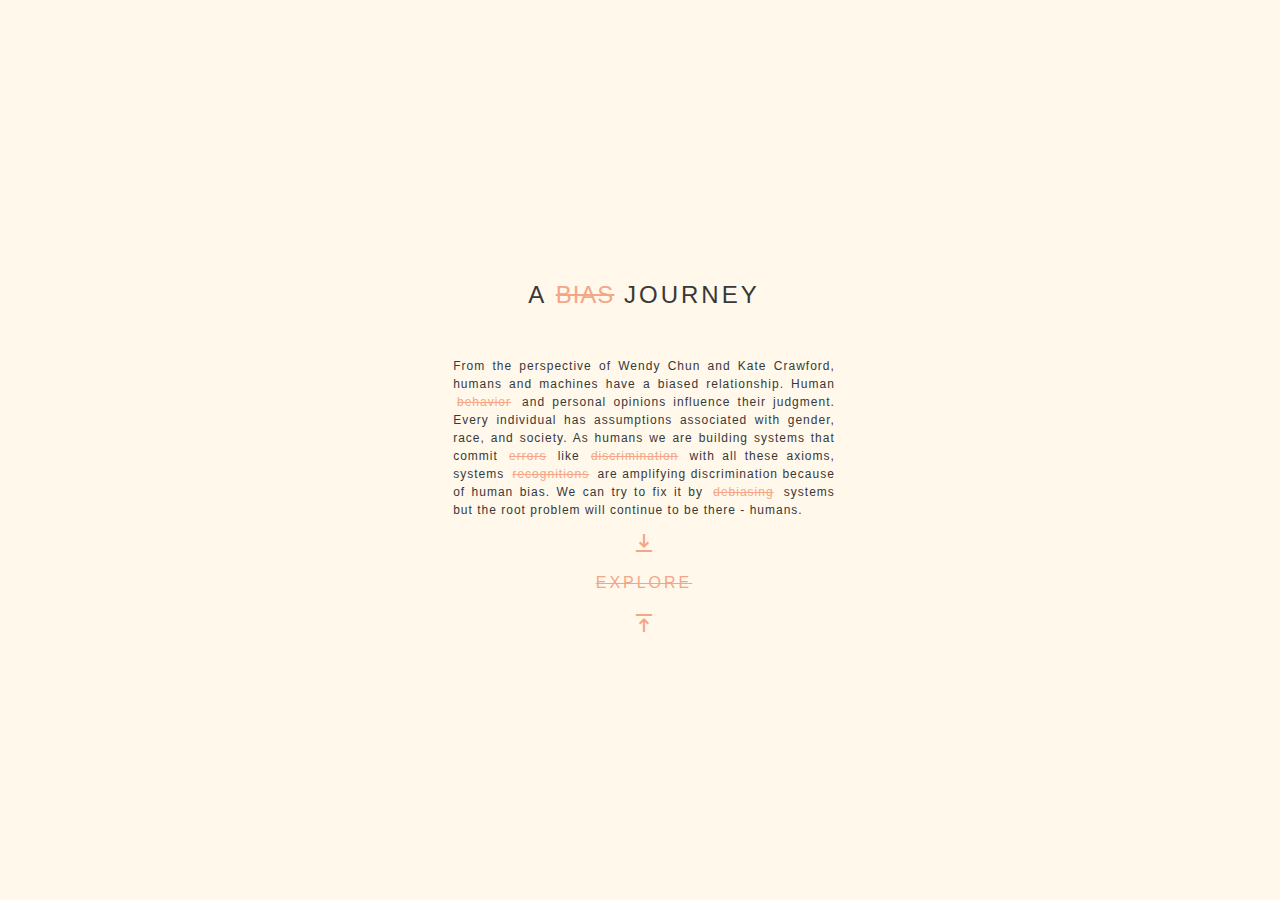
<file: index.html>
<!DOCTYPE html>
<html>
<head>
	<meta charset="utf-8">
	<meta name="viewport" content="width=device-width, initial-scale=1">
	<link rel="stylesheet" type="text/css" href="style.css" media="screen" />
	<link rel="stylesheet" href="https://fonts.googleapis.com/css2?family=Material+Symbols+Outlined:opsz,wght,FILL,GRAD@48,400,0,0" />
	<title>BIAS</title>
</head>
<body>

	<div class="mid-content">
		<h1>A <a class="title" href="bias.html">Bias</a> Journey</h1>
		<p class="introduction">From the perspective of Wendy Chun and Kate Crawford, humans and machines have a biased relationship. Human <a class="a-button" href="behavior.html">behavior</a> and personal opinions influence their judgment. Every individual has assumptions associated with gender, race, and society. As humans we are building systems that commit <a class="a-button" href="errors.html">errors</a> like <a class="a-button" href="discrimination.html">discrimination</a>  with all these axioms, systems <a class="a-button" href="recogntions.html">recognitions</a> are amplifying discrimination because of human bias. We can try to fix it by <a class="a-button" href="debiasing.html">debiasing</a> systems but the root problem will continue to be there - humans. </p>
		<span class="material-symbols-outlined">vertical_align_bottom</span>
		<a href="bias.html" class="btn">Explore</a>
		<span class="material-symbols-outlined">vertical_align_top</span>
	</div>



</body>
</html>
</file>
<file: style.css>
*{
	background: #fff8eb;
	font-family: aktiv-grotesk, sans-serif;
	font-size: 10px;
}

body{
		overflow: auto;
}


h1{
	position: relative;
	font-family: Georgia, sans-serif;
	color: #383838;
	font-size: 24px;
	font-weight: 100;
	text-align: center;
	letter-spacing: 3px;
	text-transform: uppercase;
}

h2{
	position: relative;
	font-family: Georgia, sans-serif;
	color: #383838;
	font-size: 24px;
	font-weight: 100;
	letter-spacing: 3px;
	text-transform: uppercase;
	text-decoration: none;
 	cursor: pointer;
 	text-align: justify;
 	justify-content: start;
}
 p{
 	position: relative;
 	padding-top: 20px;
 	font-size: 12px;
 	color: #383838;
 	letter-spacing: 1px;
 	text-decoration: none;
 	cursor: pointer;
 	text-align: justify;
 	justify-content: center;
 	margin-left: 35%;
 	margin-right:35%;
 	line-height: 1.5;
 }

a:hover{
	color: #555;
	cursor: pointer;
	text-decoration: line-through;
	background-color: #fcc4ae;
	border: 0px solid;
}


span{
	margin: 0;
  padding: 0;
  border: 0;
  font: inherit;
  font-size: 100%;
  vertical-align: baseline;
}


.a-button{
	font-size: 12px ;
 	font-weight: 300;
  text-decoration: line-through;
  font-family: Georgia, sans-serif;
  color: #f5a687;
  padding: 1%;
  background-color: #fff8eb;
}

.a-button-main{
	font-size: 20px ;
 	font-weight: 200;
  text-decoration: line-through;
  font-family: Georgia, sans-serif;
  background-color: #ffb79a;
  color: #383838;
  letter-spacing: 1px;
  margin-top: 5%;

}


.mid-content{
	position: absolute;
	top: 20%;
	z-index: 500%;
	display: flex;
	width: auto;
	margin-right: auto;
	margin-left: auto;
	-webkit-box-orient: vertical;
	-webkit-box-direction: normal;
	flex-direction: column;
	-webkit-box-pack: center;
	justify-content: center;
	-webkit-box-align: center;
	align-items: center;
	bottom: 20%;
}


 .title{
 	font-size: 24px ;
 	font-weight: 100;
  text-decoration: line-through;
  font-family: Georgia, sans-serif;
  color: #f5a687;
  letter-spacing: 1px;

 }



.btn{
  color: #f5a687;
  position: relative;
  display: inline-block;
  align-items: center;
  font-size: 16px ;
 	font-weight: 300;
  font-family: Georgia, sans-serif;
	letter-spacing: 3px;
	text-transform: uppercase;
  text-decoration: line-through;
  margin: 1%;
  padding: 0.5%;

 }

.btn-2{
  color: #f5a687;
  position: fixed;
  display: inline-block;
  align-items: center;
  margin: 5%;
 }

.btn:hover{
	color: #555;
	cursor: pointer;
	text-decoration: line-through;
	background-color: #fcc4ae;
	border: 0px solid;
}

.text-span{
	font-size: 16px ;
 	font-weight: 300;
  font-family: Georgia, sans-serif;
	letter-spacing: 3px;
	text-transform: uppercase;
  text-decoration: line-through;
  color: #f5a687;
}

 .line{
 	content: "";
 	position: absolute;
 	align-items: center;
 	margin-left: 0;
 	width: 1px;
 	height: 70%;
 	background-image: url(assets/img/line.png);
 	transform-origin: center;
 	transform: scaleY(1);
 	background-color: #f5a687;
 	margin-left: 15%;
 	margin-top: 1%;

 }

 .btn-behavior{
  color: #f5a687;
  position: absolute;
  display: inline-block;
  align-items: center;
  font-size: 14px ;
 	font-weight: 300;
  font-family: Georgia, sans-serif;
	letter-spacing: 3px;
	text-transform: uppercase;
  text-decoration: line-through;
  margin-left: 10%;
  margin-top: 10%;
  padding: 0.5%;


 }

  .line-back{
 	content: "";
 	position: absolute;
 	align-items: center;
 	margin-left: 0;
 	width: 1px;
 	height: 70%;
 	background-image: url(assets/img/line.png);
 	transform-origin: center;
 	transform: scaleX(1);
 	background-color: #f5a687;
 	margin-left: 15%;
 	margin-top: 1%;
 	top: 0;

 }


 .btn-bias-back{
  color: #f5a687;
  position: absolute;
  display: inline-block;
  align-items: center;
  font-size: 14px ;
 	font-weight: 300;
  font-family: Georgia, sans-serif;
	letter-spacing: 3px;
	text-transform: uppercase;
  text-decoration: line-through;
  margin-left: 13%;
  margin-top: 2%;
  padding: 0.5%;

 }

  .line-front{
 	content: "";
 	position: absolute;
 	align-items: center;
 	margin-left: 0;
 	width: 1px;
 	height: 50%;
 	background-image: url(assets/img/line.png);
 	transform-origin: center;
 	transform: scaleY(1);
 	background-color: #f5a687;
 	margin-left: 50%;
 	margin-top: 1%;

 }

 .btn-error-front{
  color: #f5a687;
  position: absolute;
  display: inline-block;
  align-items: center;
  font-size: 14px ;
 	font-weight: 300;
  font-family: Georgia, sans-serif;
	letter-spacing: 3px;
	text-transform: uppercase;
  text-decoration: line-through;
  margin-left: 48%;
  margin-top: 7%;
  padding: 0.5%;
}


 .line-back-second{
 	content: "";
 	position: absolute;
 	align-items: center;
 	margin-left: 0;
 	width: 1px;
 	height: 70%;
 	background-image: url(assets/img/line.png);
 	transform-origin: center;
 	transform: scaleX(1);
 	background-color: #f5a687;
 	margin-left: 50%;
 	margin-top: 1%;
 	top: 0;

 }

 .btn-behavior-back{
 	 color: #f5a687;
  position: absolute;
  display: inline-block;
  align-items: center;
  font-size: 14px ;
 	font-weight: 300;
  font-family: Georgia, sans-serif;
	letter-spacing: 3px;
	text-transform: uppercase;
  text-decoration: line-through;
  margin-left: 48%;
  margin-top: 2%;
  padding: 0.5%;
 }


.material-symbols-outlined{
	position: relative;
	display: inline-block;
	color: #f5a687;
}



.modle-group{
	position: absolute;
	top: 25%;
	z-index: 500%;
	display: flex;
	width: auto;
	margin-right: auto;
	margin-left: auto;
	-webkit-box-orient: vertical;
	-webkit-box-direction: normal;
	flex-direction: column;
	-webkit-box-pack: star;
	justify-content: star;
	-webkit-box-align: star;
	align-items: flex-start;
	bottom: 20%;


}

.title-button{
	display: flex;
	width: 100%;
	padding-bottom: 0;
	-webkit-box-orient: horizontal;
	-webkit-box-direction: normal;
	flex-direction: row;
	-webkit-box-align: center;
	align-items: center;
}

.title_h1{
	position: relative;
	display: block;
	margin-top: 0;
	margin-bottom: 0;
	margin-left: 10%;
	-webkit-box-pack: star;
	justify-content: flex-start;
	-webkit-box-align: start;
	align-items: flex-star;
	color: #f5a687;
	font-size: 24px;
	cursor: pointer;
	transform: rotate(180deg);
}

.p-left{
	position: relative;
	display: block;
	margin-top: 0;
	margin-bottom: 0;
	margin-left: 10%;
	-webkit-box-pack: star;
	justify-content: flex-start;
	-webkit-box-align: start;
	align-items: flex-star;
	color: #383838;
	font-size: 12px;
	cursor: pointer;
	line-height: 1.5;
}


.container-legend {
	display: inline-block;
	position: relative;
}

.legend{
	position: relative;
	display: block;
	margin-top: 0;
	margin-bottom: 0;
	margin-left: 10%;
	-webkit-box-pack: star;
	justify-content: flex-start;
	-webkit-box-align: start;
	align-items: flex-star;
	color: #f5a687;
	font-size: 12px;
	cursor: pointer;

}

.legend:hover{
	color: #f5a687;
	font-style: italic;
}

.legend-3{
	position: fixed;
	font-size: 10px;
	width: 300px;
	top: 80%;
	left: 40%;
	position: fixed;
	display: none;
	z-index: 2;
	color: #383838;

}

.legend-2{
	position: fixed;
	font-size: 10px;
	width: 300px;
	top: 60%;
	left: 60%;
	position: fixed;
	display: none;
	z-index: 2;
	color: #383838;

}

.legend-1{
	position: fixed;
	font-size: 10px;
	width: 300px;
	top: 70%;
	left: 40%;
	position: fixed;
	display: none;
	z-index: 2;
	color: #383838;
}
.legend-0{
	position: fixed;
	font-size: 10px;
	width: 50%;
	top: 60%;
	left: 10%;
	position: fixed;
	display: none;
	z-index: 2;
	color: #383838;
}

.container-legend:hover .legend-3{
	display: block;
}

.container-legend:hover .legend-2{
	display: block;
}

.container-legend:hover .legend-1{
	display: block;
}

.container-legend:hover .legend-0{
	display: block;
}


.tooltip {
  font-size: 12px ;
 	font-weight: 200;
  font-family: Georgia, sans-serif;
  color: #f5a687;

}
.tooltip:hover {
  font-size: 12px ;
 	font-weight: 200;
  font-family: Georgia, sans-serif;
  font-style: italic;
  
}

.image1{
	top: 300px;
	right: 20px;
	position: fixed;
	display: none;
	z-index: 2;
}

.container-img:hover .image1 {
	display: block;
}


img{
	position: relative;
	display: block;
	margin-top: 0;
	margin-bottom: 0;
	margin-left: 10%;
	-webkit-box-pack: star;
	justify-content: flex-start;
	-webkit-box-align: start;
	align-items: flex-star;
	cursor: crosshair;
	width: auto;
	height: 200px;
	border: 3px solid #ffb79a ;
}
.container-img{
	position: relative;
	display: inline-block;
}
</file>
